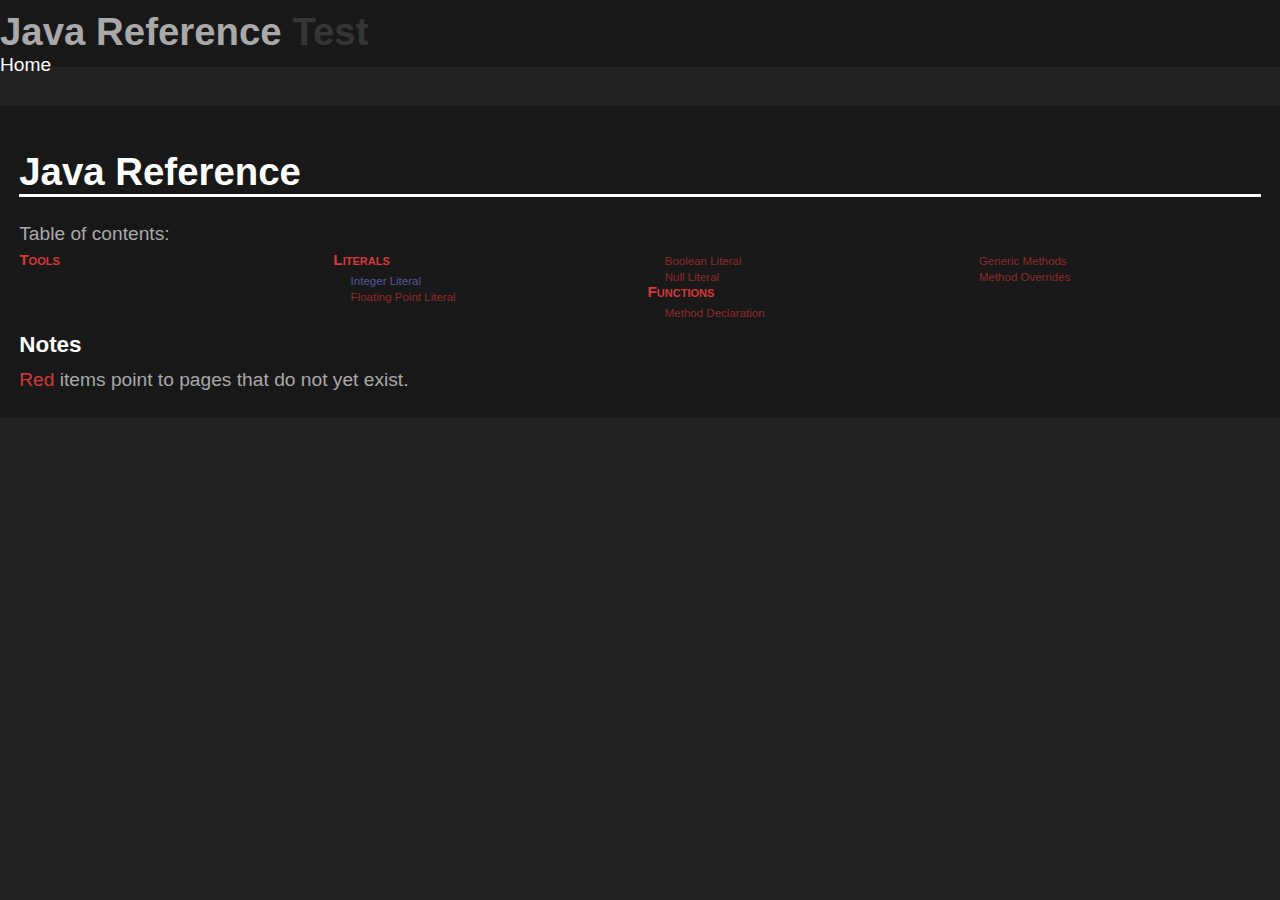
<file: index.html>
<!DOCTYPE html>
<html>
<head>
<meta charset="UTF-8">
<link rel="stylesheet" type="text/css" href="/index.css">
<title>Java Reference Test</title>
<style type="text/css">
#ToC {
	font-size: .8em;
	line-height: 90%;
	color: lightgray;
	columns: 4;
}

#ToC>div {
	display: block;
}

#ToC a {
	font-weight: bold;
	font-variant: small-caps;
	display: inline-block;
	padding-bottom: .4em;
}

#ToC a.c {
	font-size: .75em;
	padding-left: 1.5em;
	font-weight: normal;
	opacity: .6;
	font-variant: normal;
	padding-bottom: 0;
	display: inline;
}

#ToC a.c:hover {
	opacity: 1;
}

#ToC a.u {
	color: #d93838;
}
</style>
</head>
<body>
	<div id="Header">
		<div style="font-size: 2em; font-weight: bold;">
			Java Reference <span style="opacity: .2">Test</span>
		</div>
		<div id="Menu">
			<a href="/" style="color: white;">Home</a>
		</div>
	</div>
	<div id="Content">
		<h1>Java Reference</h1>
		<p>Table of contents:</p>
		<div id="ToC">
			<div>
				<a class="u" href="/tools">Tools</a>
			</div>
			<br>
			<div>
				<a class="u" href="/literals">Literals</a><br> <a class="c"
					href="/literals/integer">Integer Literal</a><br> <a
					class="c u" href="/literals/floating-point">Floating Point
					Literal</a><br> <a class="c u" href="/literals/boolean">Boolean
					Literal</a><br> <a class="c u" href="/literals/null">Null
					Literal</a><br>
			</div>
			<div>
				<a class="u" href="/functions">Functions</a><br> <a class="c u"
					href="/functions/declarations">Method Declaration</a><br> <a
					class="c u" href="/functions/generic">Generic Methods</a><br>
				<a class="c u" href="/functions/overriding">Method Overrides</a><br>
			</div>
		</div>
		<h3>Notes</h3>
		<p>
			<span style="color: #d93838;">Red</span> items point to pages that do
			not yet exist.
		</p>
	</div>
</body>
</html>
</file>
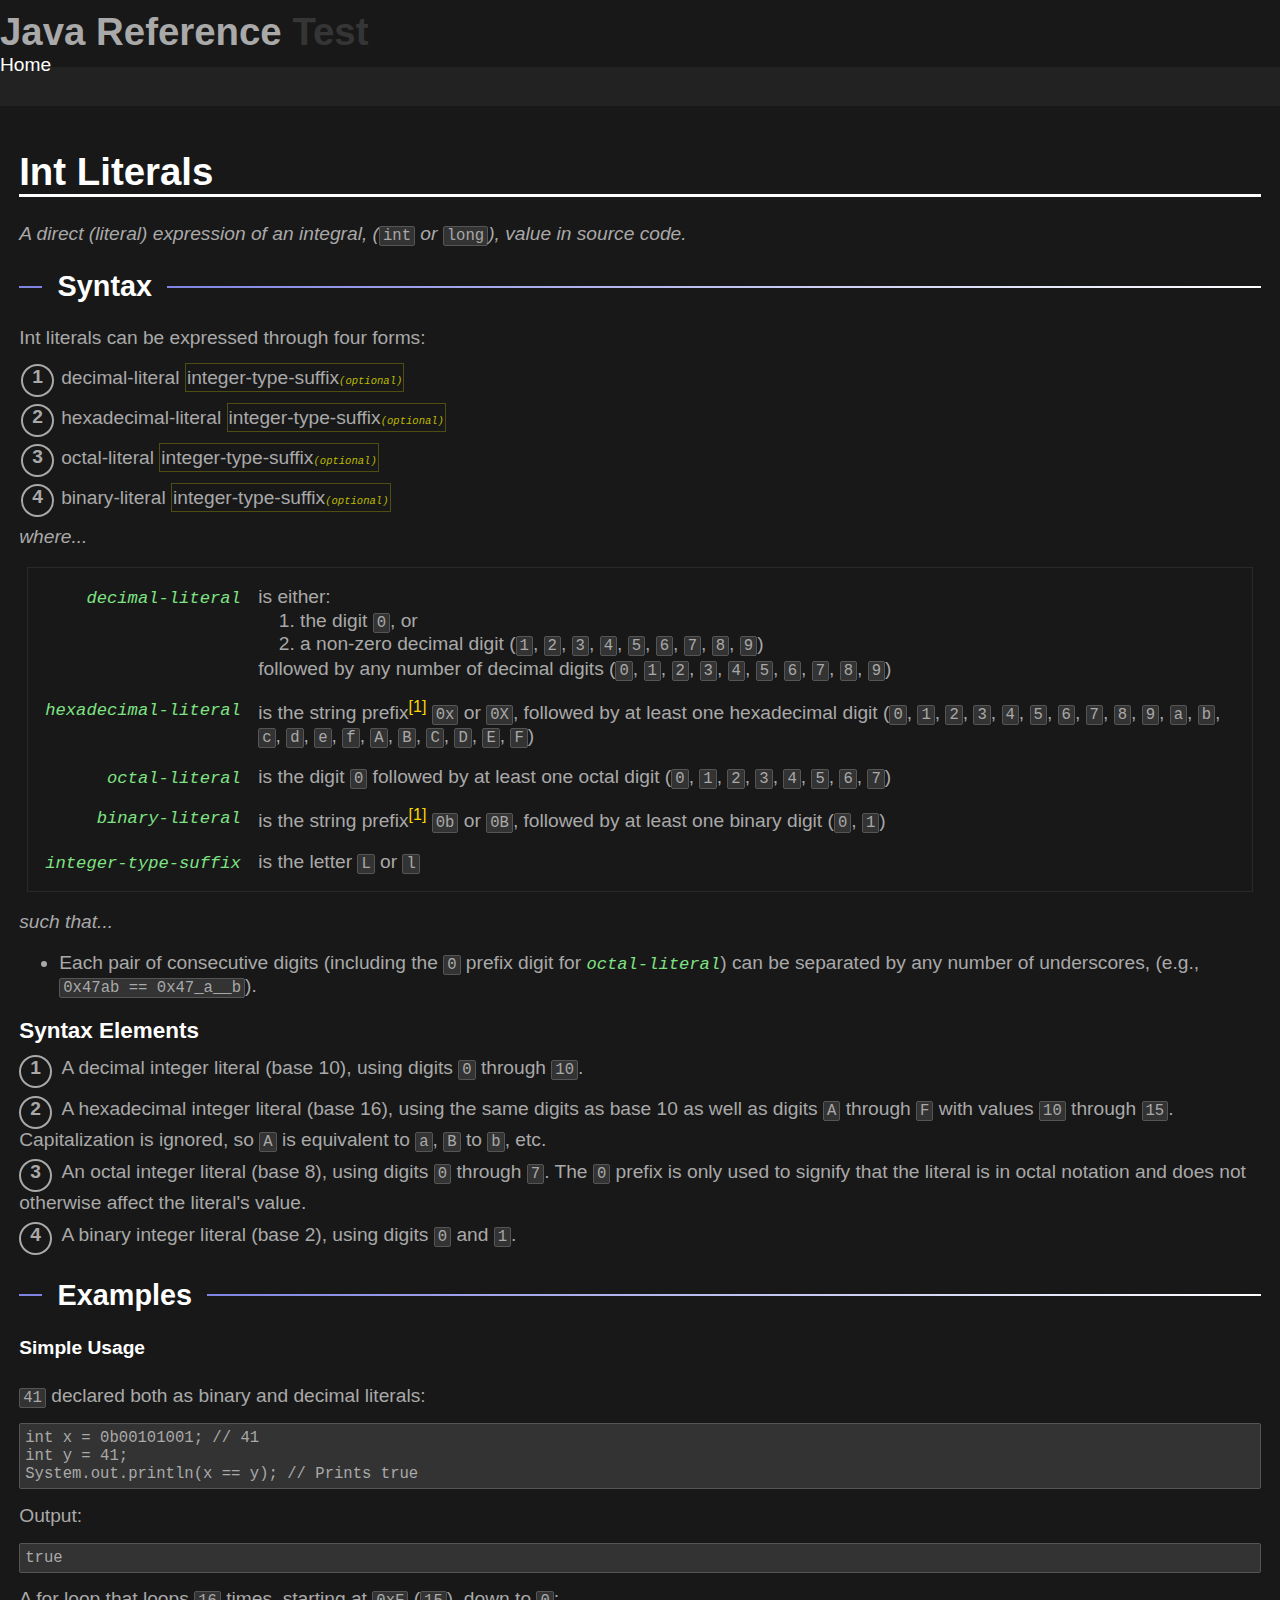
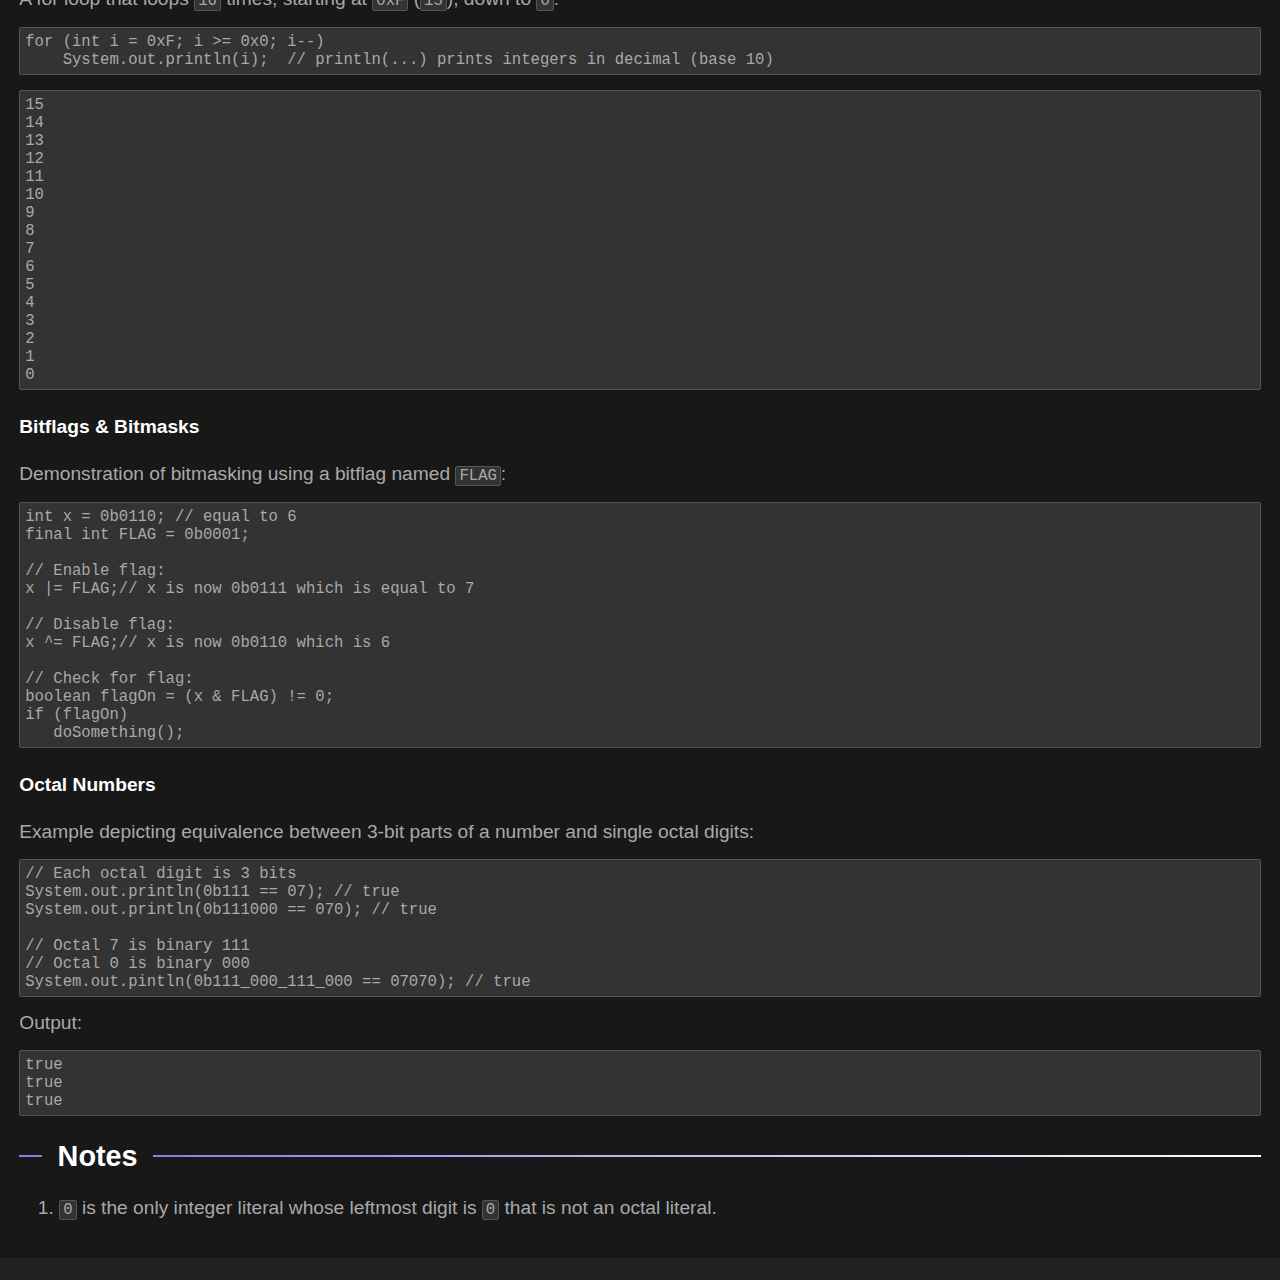
<file: literals/int/index.html>
<!DOCTYPE html>
<html>
<head>
<meta charset="UTF-8">
<link rel="stylesheet" type="text/css" href="/index.css">
<script type="text/javascript">
window.onload = function() {
	for (let ref of document.querySelectorAll("sup[info]")) {
		let element = document.querySelector("span[info='"+ref.getAttribute("info")+"']");
		ref.onclick = function() {
	   		if (element.classList.contains("visible"))
	   			element.classList.remove("visible");
	   		else
	   			element.classList.add("visible");
		};
	}
};
</script>
<title>Java Reference Test</title>
</head>
<body>
	<div id="Header">
		<div style="font-size: 2em; font-weight: bold;">
			Java Reference <span style="opacity: .2">Test</span>
		</div>
		<div id="Menu">
			<a href="/" style="color: white;">Home</a>
		</div>
	</div>
	<div id="Content">
		<h1>Int Literals</h1>
		<p class="description">
			A direct (literal) expression of an integral, (<code>int</code> or <code>long</code>),
			value in source code.
		</p>
		<h2>Syntax</h2>
		<p>Int literals can be expressed through four forms:</p>
		<table class="syntax">
			<tr>
				<td>1</td>
				<td><span>decimal-literal</span> <span class="optional">integer-type-suffix</span></td>
			</tr>
			<tr>
				<td>2</td>
				<td><span>hexadecimal-literal</span> <span class="optional">integer-type-suffix</span></td>
			</tr>
			<tr>
				<td>3</td>
				<td><span>octal-literal</span> <span class="optional">integer-type-suffix</span></td>
			</tr>
			<tr>
				<td>4</td>
				<td><span>binary-literal</span> <span class="optional">integer-type-suffix</span></td>
			</tr>
		</table>
		<p>
			<i>where...</i>
		</p>
		<table class="syntax-breakdown">
			<tr>
				<td><span class="syntax-piece">decimal-literal</span></td>
				<td>is either:
					<ol>
						<li>the digit <code>0</code>, or
						</li>
						<li>a non-zero decimal digit (<code>1</code>, <code>2</code>,
							<code>3</code>, <code>4</code>, <code>5</code>, <code>6</code>, <code>7</code>,
							<code>8</code>, <code>9</code>)
						</li>
					</ol>followed by any number of decimal digits (<code>0</code>, <code>1</code>,
					<code>2</code>, <code>3</code>, <code>4</code>, <code>5</code>, <code>6</code>,
					<code>7</code>, <code>8</code>, <code>9</code>)
				</td>
			</tr>
			<tr>
				<td><span class="syntax-piece">hexadecimal-literal</span></td>
				<td>is the string prefix<sup info=1></sup> <code>0x</code> or <code>0X</code>,
					followed by at least one hexadecimal digit (<code>0</code>, <code>1</code>,
					<code>2</code>, <code>3</code>, <code>4</code>, <code>5</code>, <code>6</code>,
					<code>7</code>, <code>8</code>, <code>9</code>, <code>a</code>, <code>b</code>,
					<code>c</code>, <code>d</code>, <code>e</code>, <code>f</code>, <code>A</code>,
					<code>B</code>, <code>C</code>, <code>D</code>, <code>E</code>, <code>F</code>)
				</td>
			</tr>
			<tr>
				<td><span class="syntax-piece">octal-literal</span></td>
				<td>is the digit <code>0</code> followed by at least one octal
					digit (<code>0</code>, <code>1</code>, <code>2</code>, <code>3</code>,
					<code>4</code>, <code>5</code>, <code>6</code>, <code>7</code>)
				</td>
			</tr>
			<tr>
				<td><span class="syntax-piece">binary-literal</span></td>
				<td>is the string prefix<sup info=1></sup> <code>0b</code> or <code>0B</code>,
					followed by at least one binary digit (<code>0</code>, <code>1</code>)
				</td>
			</tr>
			<tr>
				<td><span class="syntax-piece">integer-type-suffix</span></td>
				<td>is the letter <code>L</code> or <code>l</code></td>
			</tr>
		</table>
		<span info=1>The prefix itself is not composed of digits and
			therefore cannot have interleaved underscores; <code>0_x123</code>
			and <code>0x_123</code> are both invalid, for example.
		</span>
		<p>
			<i>such that...</i>
		</p>
		<ul>
			<li>Each pair of consecutive digits (including the <code>0</code>
				prefix digit for <span class="syntax-piece">octal-literal</span>)
				can be separated by any number of underscores, (e.g., <code>0x47ab
					== 0x47_a__b</code>).
			</li>
		</ul>
		<h3>Syntax Elements</h3>
		<p>
			<span class="syntax-number">1</span> A decimal integer literal (base
			10), using digits <code>0</code> through <code>10</code>.
		</p>
		<p>
			<span class="syntax-number">2</span> A hexadecimal integer literal
			(base 16), using the same digits as base 10 as well as digits <code>A</code>
			through <code>F</code> with values <code>10</code> through <code>15</code>.
			Capitalization is ignored, so <code>A</code> is equivalent to <code>a</code>,
			<code>B</code> to <code>b</code>, etc.
		</p>
		<p>
			<span class="syntax-number">3</span> An octal integer literal (base
			8), using digits <code>0</code> through <code>7</code>. The <code>0</code>
			prefix is only used to signify that the literal is in octal notation
			and does not otherwise affect the literal's value.
		</p>
		<p>
			<span class="syntax-number">4</span> A binary integer literal (base
			2), using digits <code>0</code> and <code>1</code>.
		</p>
		<h2>Examples</h2>
		<div class="example">
			<h4>Simple Usage</h4>
			<p>
				<code>41</code> declared both as binary and decimal literals:
			</p>
			<pre><code>int x = 0b00101001; // 41
int y = 41;
System.out.println(x == y); // Prints true</code></pre>Output:<pre><code
				class="output">true</code></pre>
			<p>
				A for loop that loops <code>16</code> times, starting at <code>0xF</code>
				(<code>15</code>), down to <code>0</code>:
			</p>
			<pre><code>for (int i = 0xF; i >= 0x0; i--)
	System.out.println(i);	// println(...) prints integers in decimal (base 10)</code></pre>
			<pre><code class="output">15
14
13
12
11
10
9
8
7
6
5
4
3
2
1
0</code></pre>
		</div>
		<div class="example">
			<h4>Bitflags &amp; Bitmasks</h4>
			<p>
				Demonstration of bitmasking using a bitflag named <code>FLAG</code>:
			</p>
			<pre><code>int x = 0b0110; // equal to 6
final int FLAG = 0b0001;

// Enable flag:
x |= FLAG;// x is now 0b0111 which is equal to 7

// Disable flag:
x ^= FLAG;// x is now 0b0110 which is 6

// Check for flag:
boolean flagOn = (x &amp; FLAG) != 0;
if (flagOn)
   doSomething();</code></pre>
		</div>
		<div class="example">
			<h4>Octal Numbers</h4>
			<p>Example depicting equivalence between 3-bit parts of a number
				and single octal digits:</p>
			<pre><code>// Each octal digit is 3 bits
System.out.println(0b111 == 07); // true
System.out.println(0b111000 == 070); // true

// Octal 7 is binary 111
// Octal 0 is binary 000
System.out.pintln(0b111_000_111_000 == 07070); // true</code></pre> Output: <pre><code
				class="output">true
true
true</code></pre>
		</div>
		<h2>Notes</h2>
		<ol>
			<li><code>0</code> is the only integer literal whose leftmost
				digit is <code>0</code> that is not an octal literal.</li>
		</ol>
	</div>
</body>
</html>
</file>
<file: index.css>
@charset "ISO-8859-1";

:root {
	/* Used for: Todo Markers, Syntax Text, All Headers, Title, Search Bar Text, Home Sub-Header Text, Active Copy Bar and Button Text */
	--C1: white;

	/* Used for Search Box focus */
	--C2: #f8f8ff;
	--C2-A: var(--C2);

	/* Used for default text color */
	--C3: #a9a9a9;

	/* Used for, Todo Gradient-to ??? TODO */
	--C4: #888;

	/* Used for, Todo Gradient-to ??? TODO */
	--C4-A: #7772;

	/* Used for Note Text */
	--C5: #696969;

	/* Used for Code Border */
	--C6: #555;

	/* Used for Button gradient-from */
	--C7: #4D4D4D;

	/* Used for Code Background */
	--C8: #333;

	/* Used for Search Bar Background and Table Border */
	--C9: #292929;

	/* Used for Default Background and Search Background*/
	--C10: #222;

	/* Used for ID Elements, Header Background, Content Background, Button gradient-to*/
	--C11: #181818;

	/* Used for Copybar Text */
	--C12: #000;

	/* Used for Info Active Text */
	--C13: red;

	/* Used for Unlinked */
	--C14: #d93838;

	/* Used for optional text in optional syntax pieces */
	--C15: #bb0;

	/* Used for Optional Syntax border */
	--C15-A: #bb05;

	/* Used for info popups */
	--C16: gold;
	--C16-A: red;/* Active Info Popup */

	/* Used for Features */
	--C17: #329ca8;

	/* Used for Copybar Background */
	--C18: #43f094;

	/* Used for Syntax-Piece Text */
	--C19: #7fe384;

	/* Used for Todo Border, Todo Gradient-from */
	--C20: #85ffe2;

	/* Used for Hyperlink and Progress Bar */
	--C21: #7f84e3;

	/* Used for Button Selected */
	--C22: #7f84e3;

	/* Used for Button Active */
	--C23: #C0C2F1;
	
	/* Used for H2 bar color */
	--C24: var(--C21);
	
	/* Used for H1 bar color*/
	--C25: var(--C1);
	
	--content-width: calc(min(100vw, max(160vh, 75vw)));

	font-family: "Segoe UI", sans-serif;
	color: var(--C3);
	font-size: 1.2em;

	scroll-behavior: smooth;
	background-color: var(--C10);
}

body {
	margin: 0;
}

a {
	text-decoration: none;
	color: var(--C21);
}

a:hover {
	text-decoration: underline;
}

a.unlinked {
	color: var(--C14);
	cursor: pointer;
}

#Header {
	background-color: var(--C11);
	padding-top: 0.5em;
	height: 3em;
}

#Content {
	background: var(--C11);
	margin: 2em auto;
	padding: 1rem;
	max-width: calc(var(--content-width) - 2rem);
}

h1 {
	border-bottom: solid var(--C25) .2rem;
}

h2 {
	display: flex;
}

h2::before, h2::after {
	content: '';
	height: 0.11rem;
	margin: auto 0;
}
h2::before {
	background-color: var(--C24);
	width: 1.2rem;
	margin-right: .8rem;
}

h2::after {
	background: linear-gradient(to right, var(--C24), var(--C1));
	flex-grow: 1;
	margin-left: .8rem;
}

h1,
h2,
h3,
h4,
h5,
h6 {
	color: var(--C1);
}

h3 {
	margin-bottom: .5em;
	margin-top: .5em;
}

h5,
h6 {
	font-variant: small-caps;
	font-weight: normal;
}

#HeaderContent {
	max-width: var(--content-width);
	margin-left: auto;
	margin-right: auto;
	height: 100%;
}

#Title {
	background-color: transparent;
	display: inline-block;
	padding-left: 0.5em;
	padding-right: 0.5em;
	vertical-align: top;
	font-weight: bold;
	color: var(--C1);
}

#Search {
	background-color: var(--C10);
	width: 15rem;
	float: right;
	font-style: italic;
	margin: 0;
	padding: 0.5em;
	color: var(--C2);
	vertical-align: top;
	box-sizing: border-box;
	border: none;
	outline: none;
	transition: width .2s ease-in-out;
}

#Search:focus {
	border: 0.1em solid var(--C2-A);
	width: 20rem;
	color: var(--C2-A);
}

#HeaderContentMenu,
#HeaderContentTitle {
	height: 50%;
	display: flex;
	vertical-align: middle;
}

#HeaderContentMenu>a,
#HeaderContentMenu>.button {
	cursor: pointer;
	font-size: 0.75em;
	text-align: center;
	--from-color: var(--C7);
	background: linear-gradient(to top, var(--from-color), var(--C11));
	color: var(--C1);
	margin: 0 1px;
	display: inline-flex;
	align-items: center;
	justify-content: center;
}
#HeaderContentMenu>a:first-child {
	margin-left: 0;
}
#HeaderContentMenu>.button {
	min-width: 2em;
	margin-right: 0;
	aspect-ratio: 1 / 1;
}

#HeaderContentMenu a {
	text-decoration: none;
	font-size: 0.75em;
	width: 7.65em;
}

#HeaderContent div:empty {
	flex: auto;
}

#HeaderContentMenu .selected {
	--from-color: var(--C22);
	font-weight: bold;
}

#HeaderContentMenu a:active,
#HeaderContentMenu>.button:active {
	--from-color: var(--C23);
}

/* Features */
@keyframes target-highlight {

	15%,
	60% {
		background-color: var(--C17);
	}
}

:target {
	animation-fill-mode: forwards;
	animation-duration: 2s;
	animation-name: target-highlight;
	animation-iteration-count: 1;
	animation-timing-function: ease-out;
}

#ProgressBar {
	background: var(--C21);
	position: fixed;
	top: 0;
	left: 0;
	width: .2em;
	height: 0;
}

p {
	margin: .4rem 0;
}

p.description {
	font-style: italic;
}

p.description>i {
	font-style: normal;
}

/* Tables */
table td,
table {
	border: 1px solid var(--C9);
	border-collapse: collapse;
	padding: .3em;
}

table th {
	padding-left: .5em;
	padding-right: .5em;
}

table {
	margin: 1em 0 .5em;
}

/* Stuff to undo unwanted table styles for syntax & syntax breakdown tables */
.syntax,
.syntax td,
.syntax-breakdown,
.syntax-breakdown td {
	border: none;
	border-collapse: initial;
	padding: initial;
	margin: initial;
}

code {
	background: var(--C8);
	padding: 0 3px;
	border-radius: 2px;
	border: solid var(--C6) 1px;
	display: inline-block;
	font-style: normal;
	font-variant: normal;
	tab-size: 4;
}

/* Codeblocks */
pre>code {
	display: block;
	padding: 5px;
	overflow-x: auto;
}

/* Syntax */
.syntax code,
code.decorated,
.decorated code {
	/* Literal Code */
	font-family: monospace;
	background: none;
	border: none;
	font-size: 1.1em;
	color: var(--C1);
}

.syntax-piece {
	font-family: monospace;
	font-style: italic;
	font-size: 1.1em;
	color: var(--C19);
}

.syntax-piece>i {
	font-style: normal;
}

.syntax .syntax-piece,
.decorated.syntax-piece,
.decorated .syntax-piece {
	border: var(--C9) solid 1px;
	padding: 1px 2px;
	line-height: 2;
}

.syntax .optional,
.decorated.optional,
.decorated .optional {
	border: var(--C15-A) 1px solid;
	padding: 3px 1px;
}

.syntax .syntax-piece,
.decorated.syntax-piece,
.decorated .syntax-piece {
	/* Override for when node is both optional and a syntax-piece */
	padding: 1px 2px;
}

.syntax .optional::after,
.decorated.optional::after,
.decorated .optional::after {
	content: "(optional)";
	font-size: .55rem;
	color: var(--C15);
	font-style: italic;
	font-family: monospace;
}

.syntax td {
	margin: .2em .25em;
}

.syntax-number,
.syntax td:first-child {
	--bubble-color: currentcolor;
	border-radius: 50%;
	border: solid var(--bubble-color) 2px;
	aspect-ratio: 1 / 1;
	display: inline-block;
	text-align: center;
	padding: 0;
	margin: 0 5px 0 0;
	height: 1.51em;
	font-weight: bold;
}

.syntax-number.inline {
	margin: 2.5px 0;
}

.syntax td:first-child {
	margin-top: 5px;
}

.syntax-breakdown {
	margin: 1em .4em;
	border: var(--C9) solid 1px;
	padding: .4em;
}

.syntax-breakdown td {
	vertical-align: top;
	padding: .4em;
}

.syntax-breakdown ul,
.syntax-breakdown ol {
	margin: .1em;
}

.syntax-breakdown td:first-child {
	/* Syntax Fragments */
	text-align: right;
	white-space: nowrap;
}

/* Info Popups */
sup[info] {
	color: var(--C16);
	cursor: pointer;
}

sup[info]:empty::before {
	content: '[' attr(info) ']';
}

sup[info]:hover {
	text-decoration: underline;
}

sup[info]:active {
	color: var(--C16-A);
}

sup[info].inline {
	/* Appears inline, not shrunk, and not vertically lifted. */
	vertical-align: inherit;
	font-size: inherit;
}

span[info]::before {
	content: '[' attr(info) ']';
	color: var(--C16);
	vertical-align: super;
	font-size: .86em;
}

.note {
	/* Notes */
	margin-left: 1.5em;
}

span[info],
.note {
	font-size: .75em;
	font-style: italic;
	color: var(--C5);
}

span[info]>i,
.note>i {
	font-style: normal;
}

span[info] {
	transition: opacity .6s;
	opacity: 0;
	position: fixed;
	display: none;
	margin: .2em 20px;
	overflow: hidden;
}

span[info].inline {
	font-size: 0;
	position: static;
	color: inherit;
	transition: font-size .6s;
	margin: 0;
}

span[info].visible {
	opacity: 1;
	position: static;
	display: block;
	overflow: unset;
}

span[info].visible.inline {
	font-size: .8em;
	display: inline;
}

/* Shrunk Elements */
span.shrink {
	vertical-align: baseline;
}

span.shrink>:first-child {
	overflow: hidden;
	--shrink-size: 10em;
	max-width: var(--shrink-size);
	display: inline-block;
	white-space: nowrap;
	vertical-align: middle;
	transition: max-width .4s ease-out;
}

span.shrink.expanded>:first-child {
	max-width: unset;
	white-space: normal;
	word-break: break-word;
}

span.shrink>:last-child {
	cursor: pointer;
}

span.shrink>:last-child::after {
	content: '(expand)';
	color: var(--C16);
	font-size: .75em;
	font-style: italic;
	font-family: monospace;
}

span.shrink>:last-child:hover::after {
	color: var(--C13);
}

span.shrink.expanded>:last-child::after {
	content: '(shrink)';
}

/* Page Sections */
section {
	padding: .5em 1.5em 1em 1.5em;
	border: 2px solid var(--C4);
	margin-top: 2em;
}

section[sect-symbol] {
	position: relative;
	padding-top: 2.5em;
}

section[sect-symbol]::before {
	content: attr(sect-symbol);
	border: 2px solid var(--C4);
	font-size: 1.4em;
	font-weight: bold;
	position: absolute;
	left: -2px;
	top: -2px;
	min-width: 2ex;
	text-align: center;
}

/* Specialized DIV elements */
div.block {
	margin: 1em 2em;
}

div.grouper {
	margin: none;
	padding: none;
}

/* Linklist */
#Linklist>li::marker {
	color: var(--link-color);
	content: '[' counter(list-item) '] ';
}

#Linklist>li {
	margin: .7em 0;
}

/* To Do Markers */
.todo::before {
	content: 'TODO: ';
	color: var(--C1);
}

.todo:empty::before {
	content: 'TODO';
}

.todo {
	border: var(--C20) solid .15rem;
	border-radius: 2px;
	font-family: monospace;
}

div.todo {
	padding: .3em;
	padding-left: 1em;
	display: table;
	background: linear-gradient(to right, var(--C20) 0.2rem, var(--C4-A) 0.2rem);
	background-position: -1px 0;
	margin-top: 1em;
}

div.todo:empty {
	padding-left: .6em;
}

span.todo {
	padding-left: 3px;
	padding-right: 3px;
}
</file>
